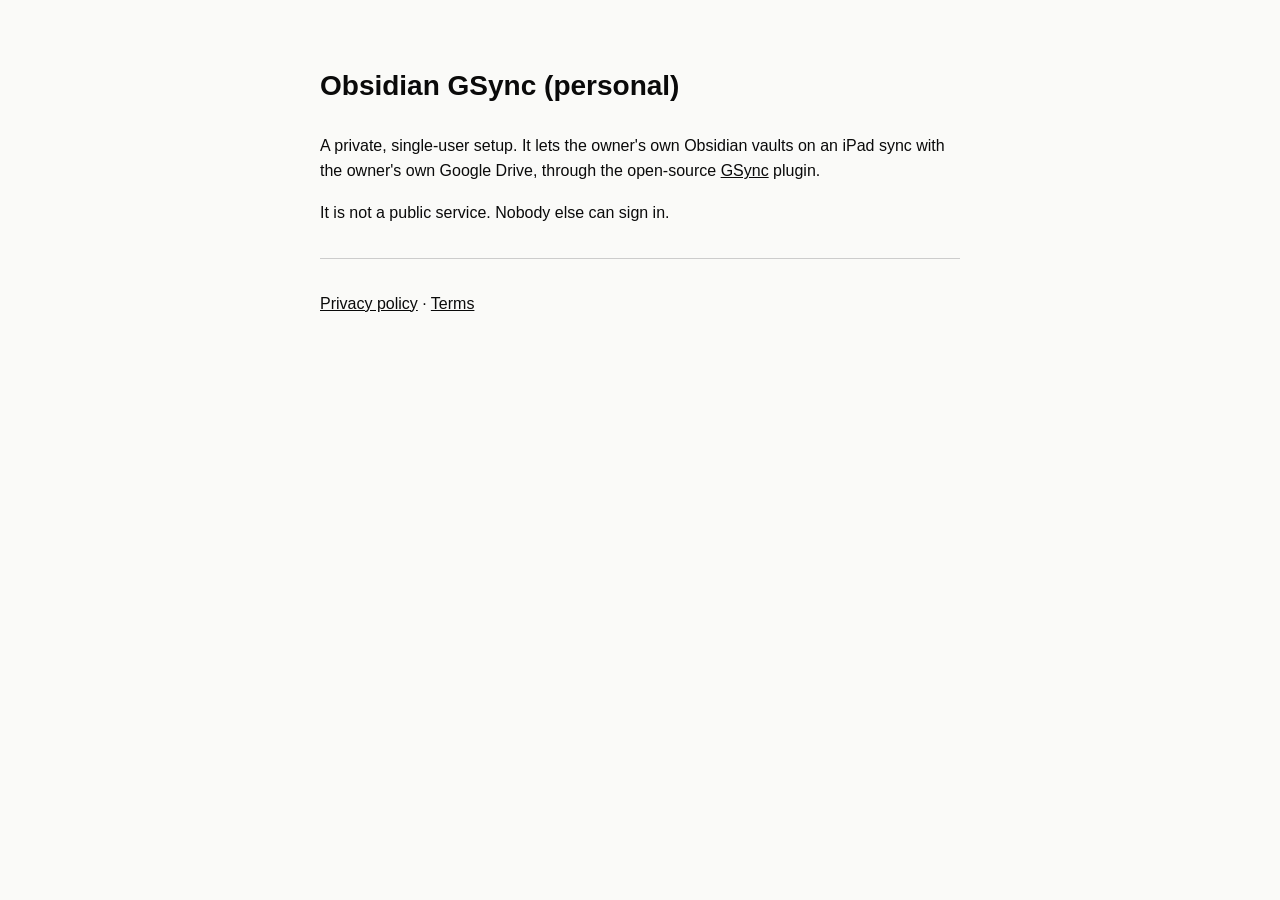
<file: index.html>
<!doctype html>
<html lang="en"><head><meta charset="utf-8"><meta name="viewport" content="width=device-width,initial-scale=1">
<title>Obsidian GSync (personal)</title><link rel="stylesheet" href="style.css"></head>
<body><main>
<h1>Obsidian GSync (personal)</h1>
<p>A private, single-user setup. It lets the owner's own Obsidian vaults on an iPad sync with the owner's own Google Drive, through the open-source <a href="https://github.com/dg0988/ObsidianGSync">GSync</a> plugin.</p>
<p>It is not a public service. Nobody else can sign in.</p>
<hr>
<p><a href="privacy.html">Privacy policy</a> · <a href="terms.html">Terms</a></p>
</main></body></html>
</file>
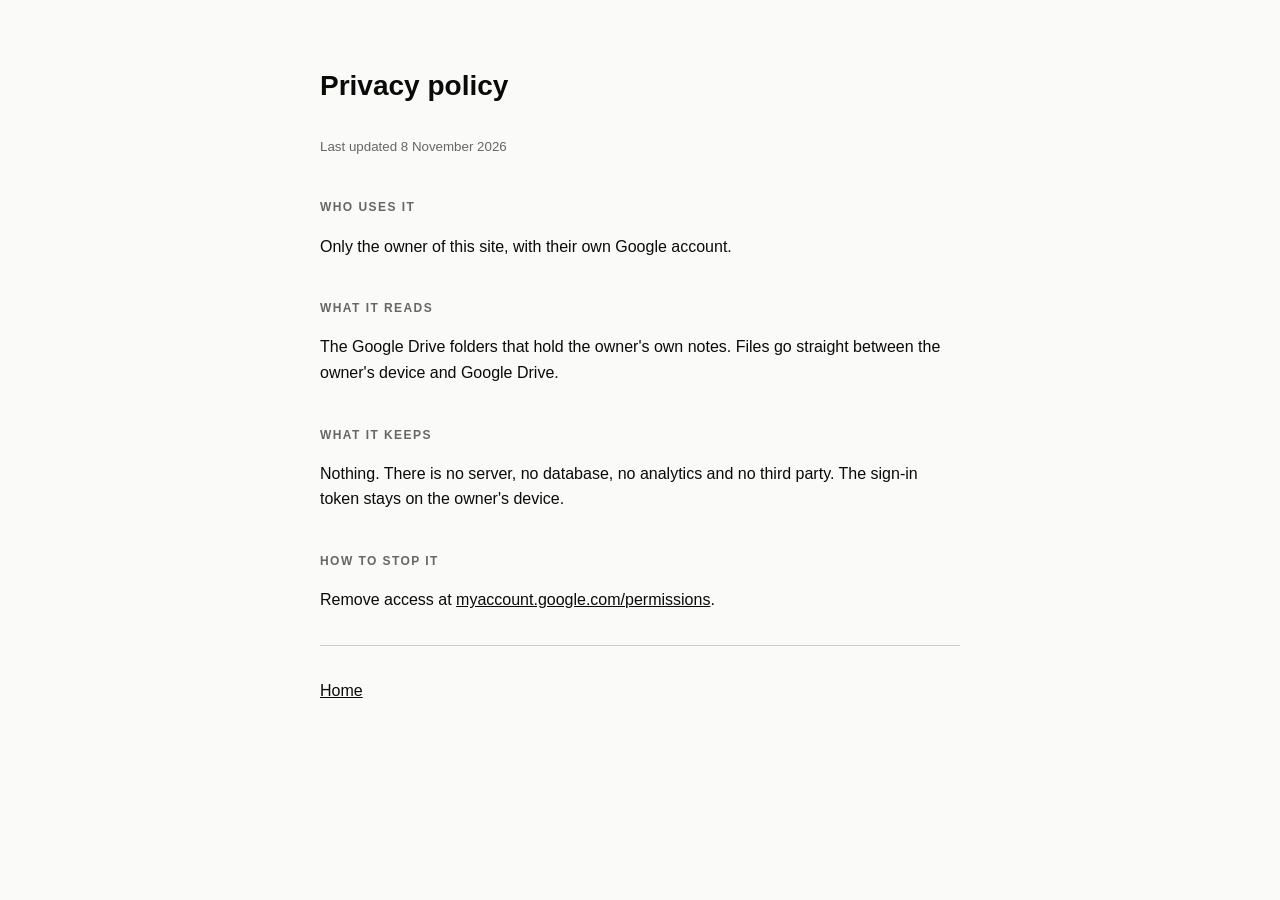
<file: privacy.html>
<!doctype html>
<html lang="en"><head><meta charset="utf-8"><meta name="viewport" content="width=device-width,initial-scale=1">
<title>Privacy policy</title><link rel="stylesheet" href="style.css"></head>
<body><main>
<h1>Privacy policy</h1>
<small>Last updated 8 November 2026</small>
<h2>Who uses it</h2>
<p>Only the owner of this site, with their own Google account.</p>
<h2>What it reads</h2>
<p>The Google Drive folders that hold the owner's own notes. Files go straight between the owner's device and Google Drive.</p>
<h2>What it keeps</h2>
<p>Nothing. There is no server, no database, no analytics and no third party. The sign-in token stays on the owner's device.</p>
<h2>How to stop it</h2>
<p>Remove access at <a href="https://myaccount.google.com/permissions">myaccount.google.com/permissions</a>.</p>
<hr><p><a href="index.html">Home</a></p>
</main></body></html>
</file>
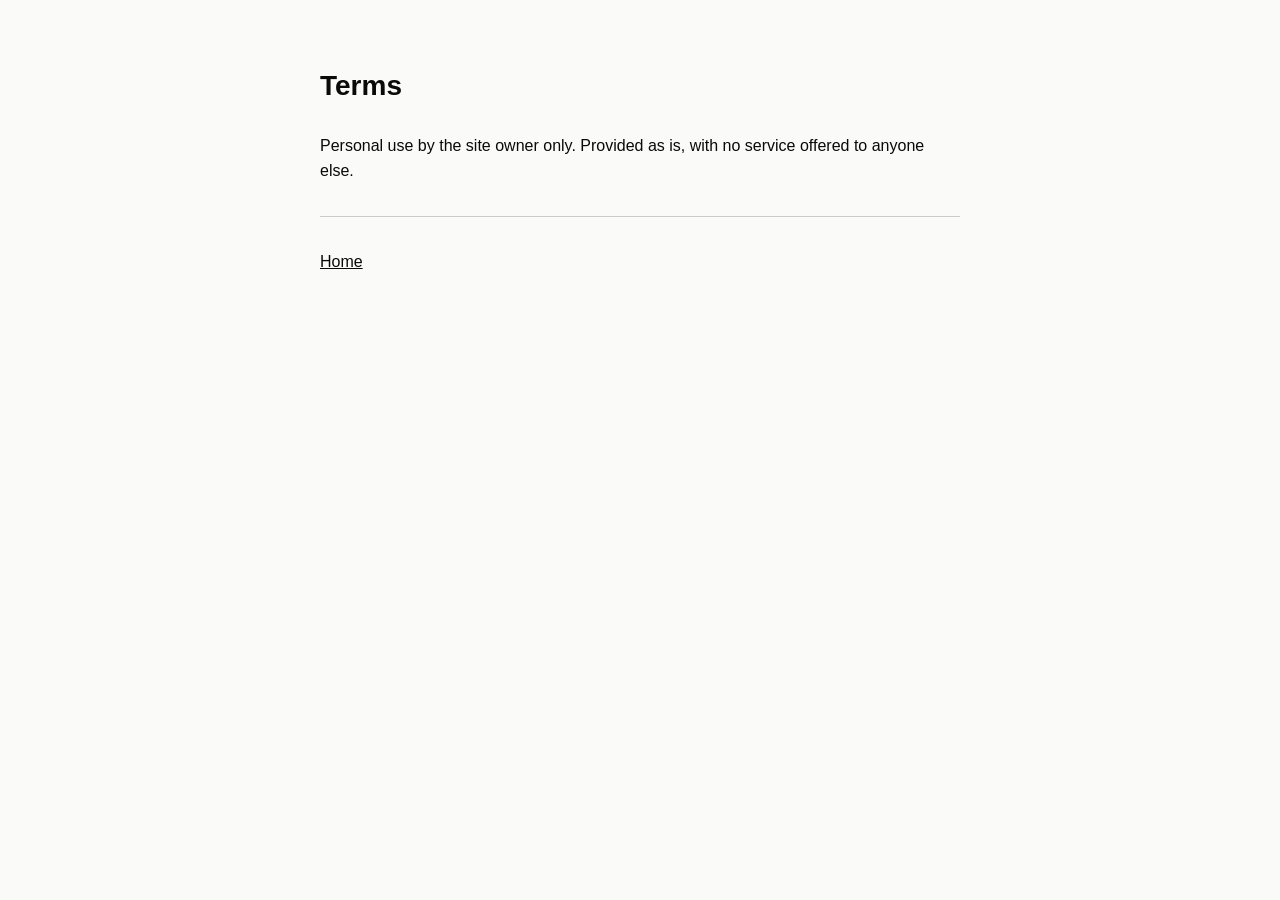
<file: terms.html>
<!doctype html>
<html lang="en"><head><meta charset="utf-8"><meta name="viewport" content="width=device-width,initial-scale=1">
<title>Terms</title><link rel="stylesheet" href="style.css"></head>
<body><main>
<h1>Terms</h1>
<p>Personal use by the site owner only. Provided as is, with no service offered to anyone else.</p>
<hr><p><a href="index.html">Home</a></p>
</main></body></html>
</file>
<file: style.css>
:root{color-scheme:light}
body{margin:0;background:#FAFAF8;color:#0A0A0A;font:16px/1.6 Inter,Helvetica,Arial,sans-serif}
main{max-width:640px;margin:0 auto;padding:64px 16px}
h1{font-size:28px;font-weight:600;margin:0 0 24px}
h2{font-size:12px;letter-spacing:.12em;text-transform:uppercase;color:#666;margin:40px 0 8px;font-weight:600}
hr{border:0;border-top:1px solid #CCCCCC;margin:32px 0}
a{color:#0A0A0A}
p,li{color:#0A0A0A}
small{color:#666}
</file>
